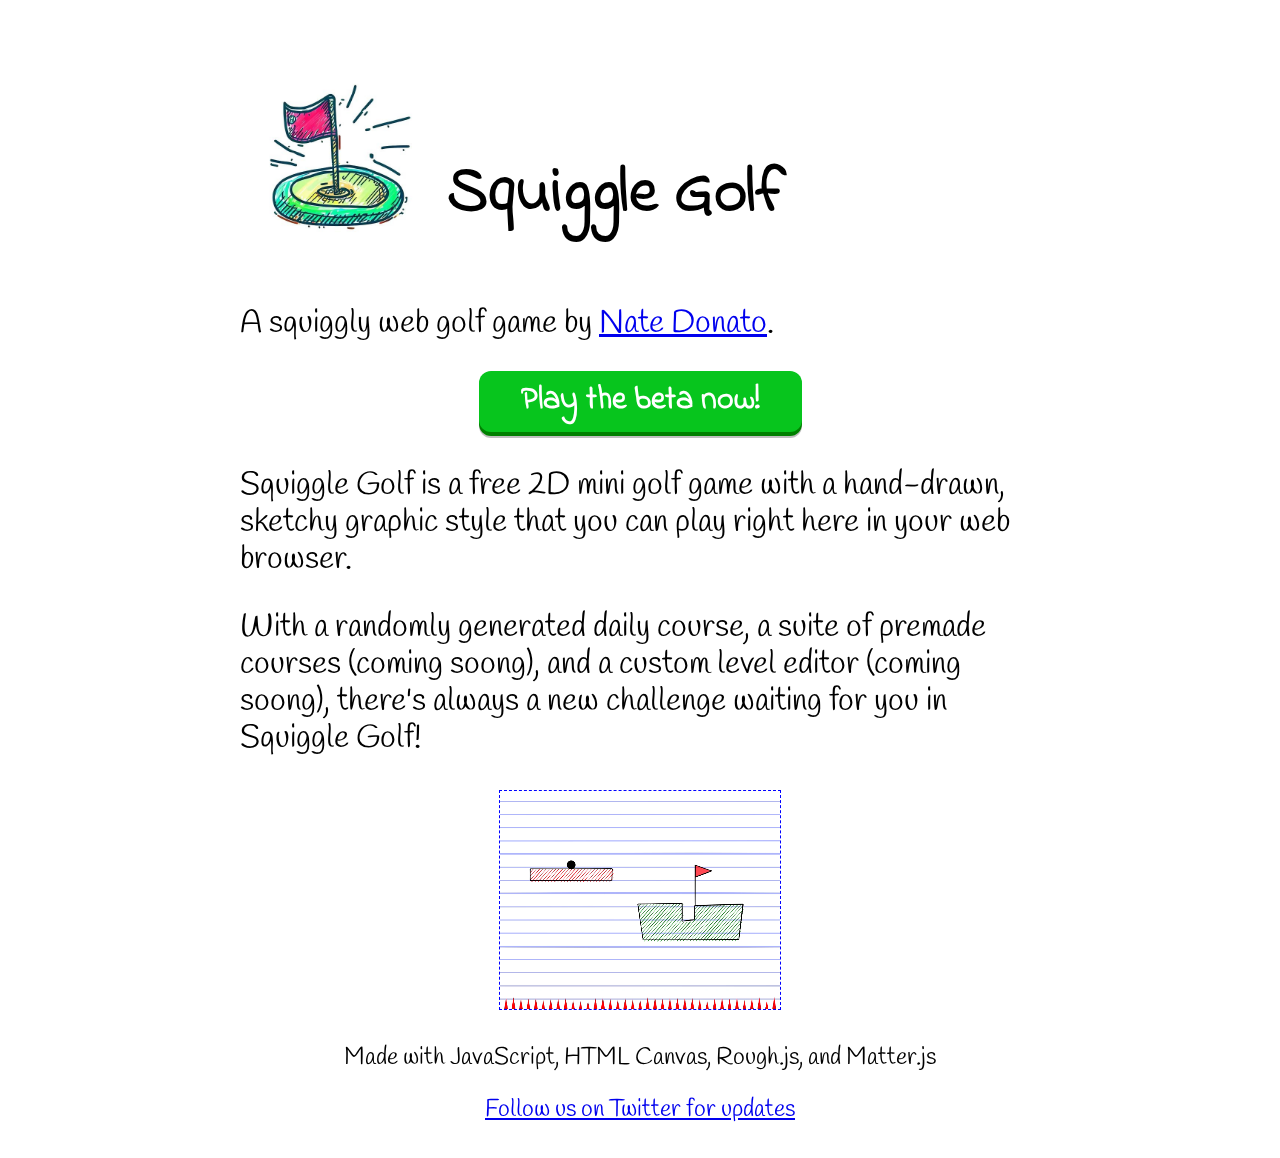
<file: index.html>
<!DOCTYPE html>
<html lang="en">

<head>
  <meta charset="UTF-8">
  <meta http-equiv="X-UA-Compatible" content="IE=edge">
  <meta name="viewport" content="width=device-width, initial-scale=1.0">
  <link rel="stylesheet" href="./style.css">
  <link rel="shortcut icon" href="./favicon.ico" type="image/x-icon">
  <title>Squiggle Golf</title>
</head>

<body>
  <main class="splash">

    <img id="icon" src="./img/hole1.jpeg" alt="Squiggle Golf">
    <h1>Squiggle Golf</h1>
    <p>A squiggly web golf game by <a href="https://www.natedonato.com">Nate Donato</a>.</p>
    <a class="playbutton" href="./game">
      <span class="playbutton__shadow"></span>
      <span class="edge"></span>
      <span class="playbutton__face">
        Play the beta now!
      </span>
    </a>
    <p>Squiggle Golf is a free 2D mini golf game with a hand-drawn, sketchy graphic style that you can play right here
      in your
      web browser.
    </p>
    
    <p>
      With a randomly generated daily course, a suite of premade courses (coming soong), and a custom level editor (coming soong), there's always a
      new challenge waiting for you in Squiggle Golf!</p>
      <video class="vid" autoplay="" loop="" muted="" playsinline="" src="./howto.mov" onclick="this.play()"></video>
    </main>
    <footer>
      <p>Made with JavaScript, HTML Canvas, Rough.js, and Matter.js</p>
      <p><a href="https://twitter.com/SquiggleGolf">Follow us on Twitter for updates</a></p>
      <!-- <p class="tagline">A game by <a href="https://www.natedonato.com">Nate Donato</a>.</p> -->
  </footer>

  <script>
    let icon = document.getElementById('icon')
    setInterval(changeImg, 1500);
    let i = 1
    function changeImg() {
      i += 1;
      i %= 19;
      if (i === 0) { i = 1 }
      icon.src = './img/hole' + i + '.jpeg'
    }
  </script>
</body>

</html>
</file>
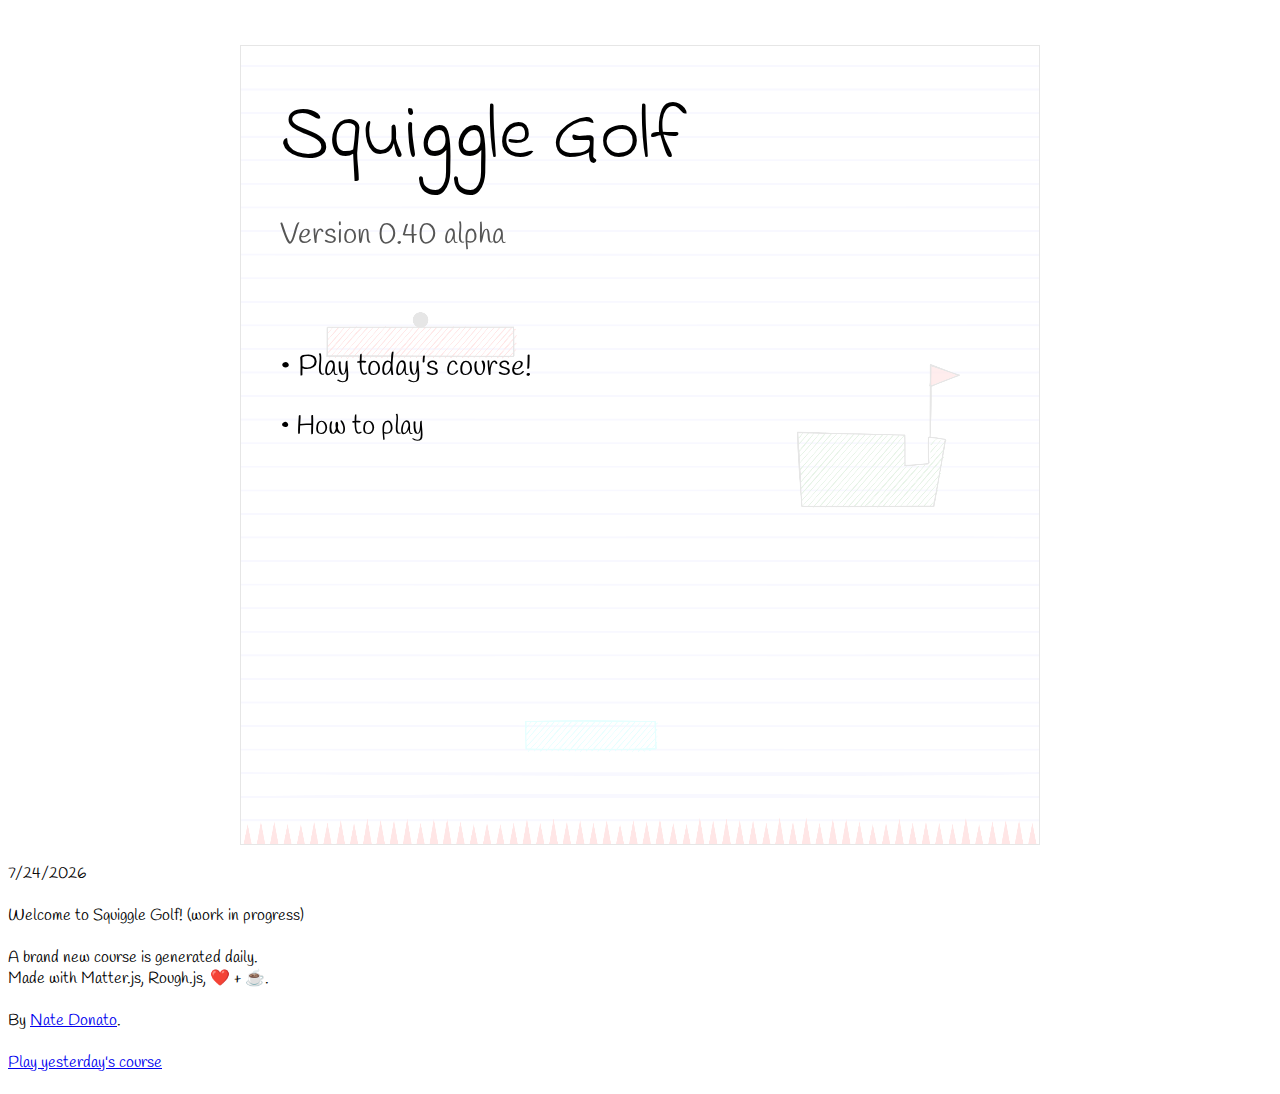
<file: game/index.html>
<!DOCTYPE html>
<html lang="en">

<head>
  <meta charset="UTF-8">
  <meta http-equiv="X-UA-Compatible" content="IE=edge">
  <meta name="viewport" content="width=device-width, initial-scale=1.0">
  <title>NateGolf</title>
  <link href="https://fonts.googleapis.com/css?family=Gloria+Hallelujah&display=block" rel="stylesheet" />
  <link rel="manifest" href="./manifest.webmanifest" />
  <script src="./matter.js"></script>
  <script src="./rough.js"></script>
  <script src="./decomp.js"></script>
  <script src="./seedrandom.min.js">
</script>

<style>
  /* fonts */
@import url("https://fonts.googleapis.com/css2?family=Indie+Flower&display=swap");
@import url("https://fonts.googleapis.com/css2?family=Handlee&display=swap");

@import url("https://fonts.googleapis.com/css2?family=Amatic+SC:wght@700&family=Handlee&display=swap");
h1,
.playbutton {
  font-family: "Indie Flower", cursive;
}

.playbutton {
  font-weight: 600;
}

body {
  font-family: "Handlee";
}

  *{
    box-sizing: border-box;
  }
  body,
  html {
    /* overflow: hidden; */
    height: 100%;
    /* margin: 5px; */
    margin-bottom: 100px;
  }

  .canvas-container {
    position: relative;
    display: block;
    margin: 2vh auto;
    margin-top: calc(50vh - 45vmin);
    max-width: min(100%, 90vmin, 800px);
    max-height: min(100%, 90vmin, 800px);
    width: auto;
    height: auto;
  }

  #canvas-overlay {
    /* display: none; */
    position: absolute;

    top: 0;
    bottom: 0;
    left: 0;
    right: 0;
  }

  #tutorial{
    display: none;
    text-align: center;
    width: 100%;
    height: 100%;
    background: rgba(255, 255, 255, 1);
    padding: 5%;
    border: 1px solid #cccccc;
    line-height: 2.5vmin;
  }

  #back{
    cursor: pointer;
  }
  #back:hover{
    opacity: 0.8
  }

  #splash {
    width: 100%;
    height: 100%;
    background: rgba(255, 255, 255, 0.9);
    padding: 5%;

  }

  .vid{
    width: 70%;
    height: auto;
    border: 1px dashed blue
  }

  .menubutton:hover {
    cursor: pointer;
    fill: green;
  }

  canvas {
    /* display: block;
    margin: 2vh auto;
    max-width: min(100%, 90vw, 800px);
    max-height: min(100%, 90vmin); */
    width: 100%;
    height: auto;
    border: 1px solid black;
  }
</style>

</head>

<body>

  <div class="canvas-container">
    <div id="canvas-overlay">

      <div id="splash">
        <svg viewBox="0 0 150 26" style="font-family: 'Indie Flower'">
          <text x="0" y="15">Squiggle Golf</text>
        </svg>
        <svg viewBox="0 0 400 70">
          <text fill="#555555" x="0" y="15">Version 0.40 alpha</text>
        </svg>
        <svg viewBox="0 0 400 30">
          <text id="playbtn" class="menubutton" x="0" y="15">• Play today's course!</text>
        </svg>
        <svg viewBox="0 0 420 30">
          <text id="howtobtn" class="menubutton" x="0" y="15">• How to play</text>
        </svg>
      </div>

      <div id="tutorial">

        <video class="vid" autoplay loop muted playsinline src="./howto.mov" onclick="this.play()"></video>
        <br />
        <br />
        <br />
        <br />
        <svg viewBox="0 0 420 30">
          <text x="0" y="15">1. Click and drag to aim</text>
        </svg>
        <svg viewBox="0 0 420 30">
          <text x="0" y="15">2. Release to hit</text>
        </svg>
        <svg viewBox="0 0 420 30">
          <text x="0" y="15">3. Aim for the hole!</text>
        </svg>
          <br />
          <br />
        <svg viewBox="0 0 420 30">
          <text id="back" fill="green" x="0" y="15">&lt;== Back to menu</text>
        </svg>

     
      </div>



    </div>
    <canvas id="canvas"></canvas>
  </div>

  <div id="date"></div>
  <br>
  <div>Welcome to Squiggle Golf! (work in progress)</div>
  <br>
  <div>A brand new course is generated daily. <br> Made with Matter.js, Rough.js, ❤️ + ☕.<br><br> By <a href="https://www.natedonato.com">Nate Donato</a>.</div>
  <br><a id="yesterday">Play yesterday's course</a>
  <br>
  <button class="add-button">Add Squiggle Golf PWA to homescreen!</button>

</body>

<script>

// register PWA
  if ('serviceWorker' in navigator) {
    navigator.serviceWorker.register('./sw.js').then(() => { console.log('Service Worker Registered'); });;
  }


  // Add to homescreen button
  let deferredPrompt;
  const addBtn = document.querySelector('.add-button');
  addBtn.style.display = 'none';

  window.addEventListener('beforeinstallprompt', (e) => {
    // Prevent Chrome 67 and earlier from automatically showing the prompt
    e.preventDefault();
    // Stash the event so it can be triggered later.
    deferredPrompt = e;
    // Update UI to notify the user they can add to home screen
    addBtn.style.display = 'block';

    addBtn.addEventListener('click', () => {
      // hide our user interface that shows our A2HS button
      addBtn.style.display = 'none';
      // Show the prompt
      deferredPrompt.prompt();
      // Wait for the user to respond to the prompt
      deferredPrompt.userChoice.then((choiceResult) => {
        if (choiceResult.outcome === 'accepted') {
          console.log('User accepted the A2HS prompt');
        } else {
          console.log('User dismissed the A2HS prompt');
        }
        deferredPrompt = null;
      });
    });
  });




// NateGolf, an experimental browser game.  We'll see how it goes...

  let overlay = document.getElementById('canvas-overlay')
  // ui logic
  document.getElementById('playbtn').onclick = () => {
    playing = true;
    overlay.style.display = "none";
  }

  document.getElementById('back').onclick = () => {
    document.getElementById("splash").style.display = "block";
    document.getElementById("tutorial").style.display = "none";
  }
  

  document.getElementById('howtobtn').onclick = () => {
    document.getElementById("splash").style.display = "none";
    document.getElementById("tutorial").style.display = "block";
  }


// begin seed logic

  let seed = new Date();
  const urlParams = new URLSearchParams(window.location.search);

  let code = urlParams.get('date');
  if (code && code.length > 0) {
    seed = new Date(code * 1000)
  }

  let lastSeed = new Date();
  lastSeed.setTime(seed.getTime() - (24 * 60 * 60 * 1000));

  let rng = new Math.seedrandom(seed.toLocaleDateString("en"));
  document.getElementById('date').textContent = seed.toLocaleDateString("en");

  document.getElementById('yesterday').setAttribute("href", `?date=${parseInt(lastSeed.getTime() / 1000).toFixed(0)}`)

  let nateRand = () => rng.quick();

  // gets value between X and Y at A%
  const lerp = (x, y, a) => x * (1 - a) + y * a;

  // clamps A to within bounds
  const clamp = (a, min = 0, max = 1) => Math.min(max, Math.max(min, a));

  // look up what percentage between X and Y value A is found at
  const invlerp = (x, y, a) => clamp((a - x) / (y - x));

  // given range x1y1, and second range x2y2, find where value A would lie if it was on the second range
  const range = (x1, y1, x2, y2, a) => lerp(x2, y2, invlerp(x1, y1, a));


      // utility functions
  function between(min, max) {
    return Math.floor(nateRand() * (max + 1 - min) + min);
  }

  function dist(bod1, bod2) {
    return Math.sqrt((bod1.position.x - bod2.position.x) ** 2 + (bod1.position.y - bod2.position.y) ** 2);
  }
  // end seed logic







  // begin Engine setup
  const Engine = Matter.Engine,
    Common = Matter.Common,
    Render = Matter.Render,
    // Runner = Matter.Runner,
    Bodies = Matter.Bodies,
    Body = Matter.Body,
    Composites = Matter.Composites,
    Composite = Matter.Composite,
    // MouseConstraint = Matter.MouseConstraint,
    Constraint = Matter.Constraint,
    Vector = Matter.Vector,
    Vertices = Matter.Vertices,
    Events = Matter.Events;
    Common.setDecomp(decomp);

  const engine = Engine.create();

  // end Engine setup

  let playing = false;





  // general level creation setup
  
    // setting level dimensions
  let width = 2400;
  let height = 2400;

  width = 2200;
  height = 2200;


  // function generateEntities(){

    // randomly generates one standard platform and position
    function randomGround() {
      let w = between(250, 450)
      let h = between(50, 90);
      let y = between(height / 4, height - h - height/12)
      let x = between(w / 2 + 100, width - w / 2 - 100)
      nid += 1;

      let plat = Bodies.rectangle(x, y, w, h, {
        isStatic: true,
        render: {
          id: nid,
          fill: null,
          stroke: 'black',
          fillStyle: 'none',
          type: "ground"
        }
      });
      plat.restitution = 0.4,
      plat.friction = 0.01;
      return plat;
    }


  // set up hole stuff
  // makes one putting green and detector
  function hole(){
    let w = between(350, 550)
    let h = between(140, 240);

    let holeW = between(55, 85)
    let holeH = between(75,85)
    let edge = 50;

    let holeX = between(edge, w-holeW - edge);

    let slightOffset = 15;

    let mediumOffset = 50;

    let corners = [{x: 0, y: between(-slightOffset, slightOffset),},
      {x: holeX, y: 0},
      {x: holeX, y: holeH + between(0,slightOffset)},
      {x: holeX + holeW, y: holeH + between(0,slightOffset)} ,
      {x: holeX+holeW, y: between(-slightOffset, slightOffset)},
      {x: w + between(-mediumOffset, mediumOffset), y: between(-slightOffset, slightOffset),},
      {x: w + between(-mediumOffset, mediumOffset),y:h + between(-slightOffset, slightOffset)},
      {x: 0 + between(-mediumOffset, mediumOffset), y: h}
    ];

    let holeVertices = corners;
    
    let myHole = Bodies.fromVertices(0,0, holeVertices,{ isStatic: true, render:{type: "hole", id:"hole"}})
    myHole.restitution = 0.3;
    myHole.friction = 0.001;
    

    let detector = Bodies.fromVertices(0, 0, [holeVertices[1], holeVertices[2], holeVertices[3], holeVertices[4]], { isStatic: true, isSensor: true, render: { type: 'detector', id: 'detector', fill: 'black', stroke: "black" }  })
    let detectorCentre = Vertices.centre(detector.vertices)
    
    return [myHole, detector,holeVertices];
  }

 

  function clearOverlap(A, B, airspace, hole){


    A = A.bounds;
    B = B.bounds;

    let r1 = {right: A.max.x, left: A.min.x, bottom: A.max.y, top: A.min.y - airspace}
    let r2 = {right: B.max.x, left: B.min.x, bottom: B.max.y, top: B.min.y}

    if(hole){
      r1.right += 150
      r1.left -= 150;
      r1. bottom += 150; 
    }

    function intersectRect(r1, r2) {
      return !(r2.left > r1.right ||
        r2.right < r1.left ||
        r2.top > r1.bottom ||
        r2.bottom < r1.top);
    }

    return intersectRect(r1,r2);

    
    // clear airspace
    let minX1 = boundsA.min.x;
    let maxX1 = boundsA.max.x;
  
    let minX2 = boundsB.min.x;
    let maxX2 = boundsB.max.x;
    
    let minY1 = boundsA.min.y - airspace;
    let maxY1 = boundsA.max.y;

    
    let minY2 = boundsB.min.y;
    let maxY2 = boundsB.max.y;

    
    let overX = true;
    let overY = true;


    if( (minX2 >= maxX1 || maxX2 <= minX1) ){
      // overlapping horizontally
      overX = false;
    }
    if( (minY2 >= maxY1 || maxY2 <= minY1) ){
      // overlapping vertically
      overY = false;
    }

    

    if(overX && overY  ){
      return true
    }else{
      return false
    }
  }

  function checkOverlap(radius, Xc, Yc, rect) {

    let X1 = rect.bounds.min.x;
    let X2 = rect.bounds.max.x;

    let Y1 = rect.bounds.min.y;
    let Y2 = rect.bounds.max.y;

    // Find the nearest point on the
    // rectangle to the center of
    // the circle
    let Xn = Math.max(X1, Math.min(Xc, X2));
    let Yn = Math.max(Y1, Math.min(Yc, Y2));

    // Find the distance between the
    // nearest point and the center
    // of the circle
    // Distance between 2 points,
    // (x1, y1) & (x2, y2) in
    // 2D Euclidean space is
    // ((x1-x2)**2 + (y1-y2)**2)**0.5
    let Dx = Xn - Xc;
    let Dy = Yn - Yc;
    return (Dx * Dx + Dy * Dy) <= radius * radius;
  }


  let Cx, Cy;
  let clickPos = { x: null, y: null }
  let mousePos = { x: null, y: null }



  // reset ball position
  function reset() {
    if(playing){

      attempts += 1;
      pastPoints.push([...points]);
      points = []
      redrawBg();
      // render();

      clickPos = { x: null, y: null }
      mousePos = { x: null, y: null }


      if(attempts > 5 && playing){
        playing = false;
        setTimeout(
          () => handleEnd("death"),
          20
        )
      }else{
        Body.setVelocity(ball, { x: 0, y: 0 })
        Body.setPosition(ball, { x: Cx, y: Cy })
      }
    }
  }

  let spikeHeights = [];
  let points = [];
  let pastPoints = [];
  let pastDeaths = [];
  let scribbles = [];
  let strokes = 0;
  let totalStrokes = 0;

  let attempts = 1;

  let platforms, myHole, detector, ball, holeVertices, gs = null;
  let nid;

  let currentHole = 0;
  let sunk = false;

  function loadLevel(JSON){
    sunk = false;

    spikeHeights = [];
    currentHole += 1;
    points = [];
    pastPoints = [];
    scribbles = [];
    strokes = 0;

    attempts = 1;
    nid = 1;
  }

  function resetLevel(){
    sunk = false;

    spikeHeights = [];
    currentHole += 1;
    points = [];
    pastPoints = [];
    scribbles = [];
    strokes = 0;

    attempts = 1;
    nid = 1;

    platforms = [];

    for (let i = 0; i < between(5, 20); i++) {
    // for (let i = 0; i < 2; i++) {
      platforms.push(randomGround());
    }

    platforms = platforms.sort((a, b) => a.position.x - b.position.x)




    // replace this with a better function that generates a start and finish, and deletes any platforms in their "airspace"

       
    let searching = true;
    while (searching) {

      platforms = platforms.sort((a, b) => a.position.x - b.position.x)

      searching = false;

      if(platforms.length < 2){platforms.push(randomGround());}

      for(let i = 1; i < platforms.length; i++ ){
        if (clearOverlap(platforms[0], platforms[i], 300) === true) {
        searching = true;
        platforms[i] = null;

        // platforms[i].render.stroke = "yellow"

      }

      platforms = platforms.filter(el => el !== null);


      for (let i = 0; i < platforms.length-1; i++) {
          if (clearOverlap(platforms[platforms.length-1], platforms[i], 500, true)) {
            platforms[i] = null;
            searching = true;
            
            // platforms[i].render.stroke = "yellow"

          }
      }

      platforms = platforms.filter(el => el !== null);
    }

  }






    let rad = 20;

    Cx = platforms[0].position.x
    Cy = platforms[0].position.y - 3 * rad;




    ball = Bodies.circle(Cx, Cy, rad, {
      restitution: 0,
      friction: 1,
      density: 0.004,
      render: {
        track: true,
        type: "ball",
      }
    })

    Body.setInertia(ball, Infinity);

    Body.setMass(ball, 1.17559968);


    platforms[0].render.fill = "red";
    Body.scale(platforms[0],1.2,1);

    // move Hole and detector into position
    [myHole, detector, holeVertices] = hole();

    Body.setPosition(myHole, platforms[platforms.length - 1].position);


    //get hole vertices
    let allVertices = [];
    myHole.parts.forEach(p => allVertices.push(...p.vertices));
    let seen = [];
    let vertices = [];

    allVertices.forEach(p => {
      if(seen[p.x+"%"+p.y] === undefined){
        vertices.push(p)
        seen[p.x + "%" + p.y] = true;
      }
    })

    let min = vertices.sort((a,b) => a.x - b.x )[0].x
    let min2 = [...holeVertices].sort((a,b) => a.x - b.x )[0].x
    
    let offsetX = min2 - min;
    min = vertices.sort((a,b) => a.y - b.y )[0].y
    min2 = [...holeVertices].sort((a,b) => a.y - b.y )[0].y

    let offsetY = min2 - min;

    holeVertices = holeVertices.map(el => ({ x: el.x - offsetX, y: el.y - offsetY }));

    let centre = Vertices.centre([holeVertices[1], holeVertices[2], holeVertices[3], holeVertices[4]]);

    Body.setPosition(detector, {
      x: detector.position.x + centre.x,
      y: detector.position.y + centre.y
    });

    platforms.pop();
    
    myHole.render.fill = "green";
    // myHole.render.stroke = "darkgreen";



    for(let i = 1; i < platforms.length; i++){
      let p = platforms[i]
      
      // ice
      if(between(1,4) === 1){
        p.render.stroke = 'aqua';
        p.render.fill = 'aqua';
        p.restitution = 0.75;
        p.friction = 0.003;
      }

      //sand
      if(between(1,4) === 1){
        p.render.stroke = "orange"
        p.render.fill = "#EDC9AF"
        p.restitution = 0.1;
        p.friction = 0.09; 
      }



    }





    Composite.clear(engine.world);


    let wallLeft = Bodies.rectangle(-40, height/2, 80, height, {
      isStatic: true,
      restitution: 0.7,
      friction: 0,
      render: {
        id: "wall",
        fill: null,
        stroke: "transparent",
        fillStyle: "none",
        type: "ground"
      }
    });
    let wallRight = Bodies.rectangle(width + 40, height/2, 80, height, {
      isStatic: true,
      restitution: 0.7,
      friction: 0,
      render: {
        id: "wall",
        fill: null,
        stroke: "transparent",
        fillStyle: "none",
        type: "ground"
      }
    });
    let wallTop = Bodies.rectangle(width / 2, -40, width, 80, {
      isStatic: true,
      restitution: 0.7,
      friction: 0,
      render: {
        id: "wall",
        fill: null,
        stroke: null,
        fillStyle: "transparent",
        type: "ground"
      }
    });

    wallLeft.restitution = 0.5;
    wallLeft.friction = 0;  
    wallRight.restitution = 0.5;
    wallRight.friction = 0;
    wallTop.restitution = 0.5;
    wallTop.friction = 0;
    
     Composite.add(engine.world, [
      ...platforms,
      ball,
      myHole,
      detector,
      wallLeft,
      wallRight,
      wallTop,
    ]);

    gs = {};








    return [platforms, myHole, detector, ball, holeVertices, gs]
  }

  resetLevel();



  // create runner
  // let runner = Runner.create({ isFixed: true });

  // run the engine
  // Runner.run(runner, engine);


  /** @type {HTMLCanvasElement} */
  const canvas = document.getElementById('canvas');

  const rc = rough.canvas(canvas);

  let generator = rc.generator;

  ctx = canvas.getContext('2d');
  canvas.width = width;
  canvas.height = height;

  ctx.lineWidth = 1;
  ctx.strokeStyle = '#ff0';
  ctx.fillStyle = '#000';



   // make pagelines
    let lines = generator.rectangle(0, 0, canvas.width, canvas.height, { stroke: 'transparent', fill: "rgba(0, 0, 255, 0.29)", hachureAngle: 90, strokeWidth: 10, fillWeight: 5, hachureGap: 65, seed: between(0,10000), roughness: 0.8 })

    //hidden canvas?
  const h_canvas = document.createElement('canvas');
  h_canvas.width = width;
  h_canvas.height = height;
  const h_ctx = h_canvas.getContext('2d');
  const h_rc = rough.canvas(h_canvas);

  //screenshot canvas
  const s_canvas = document.createElement('canvas');
  s_canvas.width = canvas.width;
  s_canvas.height = canvas.height;
  const s_ctx = s_canvas.getContext('2d');

  s_ctx.fillStyle = "white";
  s_ctx.fillRect(0,0,canvas.width, canvas.height);


  function drawSpikes(){
    let w = width / 60;
    
    h_ctx.fillStyle = "red"

    height = height + w;
    for(let i = 0; i * w < width; i++){

      h_ctx.beginPath();
      h_ctx.moveTo(w * i, height);
      if(!spikeHeights[i]){
        spikeHeights[i] = between(25, 30) / 10 * w
      }
      
      h_ctx.lineTo(w*i + w /2, height - spikeHeights[i]);
      h_ctx.lineTo(w * i + w, height);
      h_ctx.fill()



    }
    height = height - w;


  }


  function redrawBg(death){
    h_ctx.clearRect(0,0,width,height);
    h_rc.draw(lines)
    drawSpikes();



    // plot past points
    h_ctx.fillStyle = "rgba(0, 0, 0, 0.2)";
    pastPoints.forEach(line => {
      line.forEach(point => {
          h_ctx.beginPath();
          h_ctx.arc(point.x, point.y, 4, 2 * Math.PI, false);
          h_ctx.fill()
      })
    })
  
  }

  redrawBg();

 
  let prevTime = new Date();

  let fps = 0;
  function render() {

    let currTime = new Date();
    fps = 1000 / (currTime - prevTime);
    prevTime = currTime;

    // clear previous
    ctx.clearRect(0, 0, canvas.width, canvas.height);
    ctx.drawImage(h_canvas, 0,0)


    ctx.strokeStyle = "black"
    ctx.lineWidth = 1

    // get bodies
    let bodies = Composite.allBodies(engine.world);

    for (let i = 0; i < bodies.length; i += 1) {
      let nextBody = bodies[i];
      ctx.beginPath();
      let vertices = bodies[i].vertices;




      if (nextBody.render.track === true) {
        let center = Vertices.centre(vertices);
        if (points.length < 1) {
          points.push(center);
        }
        let dist = Math.sqrt((center.x - points[points.length - 1].x) ** 2 + (center.y - points[points.length - 1].y) ** 2);
        
        let unitV = [center.x - points[points.length - 1].x, center.y - points[points.length - 1].y].map(el => el / dist)
        
        while (dist >= 15) {

          let nextPoint = {}
          nextPoint.x = unitV[0] * 15 + points[points.length - 1].x
          nextPoint.y = unitV[1] * 15 + points[points.length - 1].y
          points.push(nextPoint);
          dist = Math.sqrt((center.x - points[points.length - 1].x) ** 2 + (center.y - points[points.length - 1].y) ** 2);

          h_ctx.fillStyle = "black";
          h_ctx.beginPath();
          h_ctx.arc(nextPoint.x, nextPoint.y, 4, 2 * Math.PI, false);
          h_ctx.fill()
          // dist = Math.sqrt((center.x - points[points.length - 1].x) ** 2 + (center.y - points[points.length - 1].y) ** 2);
          
        }
      }




      if(nextBody.render.type ==="detector"){
        //dont render
        // let id = nextBody.render.id;

        // if (gs[id] === undefined) {
        //     let g = generator.polygon(vertices.map(el => [el.x, el.y]), {
        //     stroke: "black", 
        //     strokeWidth: 3,
        //     fillWeight: 4,
        //     // fill: nextBody.render.fill,
        //     fill: "#13331b",
        //     fillStyle: nextBody.render.fillStyle,
        //     seed: between(1, 99999)
        //   });

        //   gs[id] = g;
        // }

        // rc.draw(gs[id]);

      }else if (nextBody.render.type === "ground") {
        let id = nextBody.render.id;

        if (gs[id] === undefined) {
          let g = generator.polygon(vertices.map(el => [el.x, el.y]), {
            stroke: nextBody.render.stroke, strokeWidth: 3,
            fill: nextBody.render.fill,
            seed: between(1, 99999)
          });

          gs[id] = g;
        }

        rc.draw(gs[id]);

      } else if(nextBody.render.type === "hole") {
        
        let id = nextBody.render.id;

        if (gs[id] === undefined) {
          let g = generator.polygon(holeVertices.map(el => [el.x, el.y]), {
            stroke: nextBody.render.stroke, 
            strokeWidth: 3,
            fill: nextBody.render.fill,
            fillStyle: nextBody.render.fillStyle,
            seed: between(1, 99999)
          });

          gs[id] = g;
        }

        rc.draw(gs[id]);

        // draw flag

        let slope = (holeVertices[5].y-holeVertices[4].y) / (holeVertices[5].x - holeVertices[4].x)
        let flagPos = [ holeVertices[4].x + 5, holeVertices[4].y + 5 * slope ];
        rc.line(flagPos[0], flagPos[1], flagPos[0], flagPos[1] - 200, { strokeWidth: 3 })

        rc.polygon(
          [
          [flagPos[0], flagPos[1] - 200], 
          [flagPos[0] + 80, flagPos[1] - 170], 
          [flagPos[0], flagPos[1] - 140]
      ],{
        strokeWidth: 3,
        fill: !sunk ? 'rgba(255,0,0,0.7)' : 'green', 
        fillStyle: "solid", }
          )
        // }
      }else{




        // ball
     

      }

    }


    // draw ball
    ctx.fillStyle = 'black';
    ctx.strokeStyle = 'black'
    ctx.lineWidth = 3;
    let vertices = ball.vertices;
    ctx.beginPath();
    ctx.moveTo(vertices[0].x, vertices[0].y);
    for (let j = 1; j < vertices.length; j += 1) {
      ctx.lineTo(vertices[j].x, vertices[j].y);
    }
    ctx.lineTo(vertices[0].x, vertices[0].y);
    ctx.closePath();
    ctx.fill();
    ctx.stroke();

    if(ball.position.y > height - width/30 || ball.position.x < 0 || ball.position.x > width){


      reset();
    }


    //text
    if(playing){
      ctx.fillStyle = "black";
      ctx.font = '52px Gloria Hallelujah'
      ctx.fillText(
        `Hole ${currentHole} / 9. Current strokes: ${strokes}`,
        100,100
        )
        let lives = ""
        
        ctx.fillStyle = "red";
        ctx.font = '82px Gloria Hallelujah'
        ctx.fillText(`${"♡".repeat(attempts-1)}${"♥".repeat(5-attempts+1)}`,width - 500,120)
        // ctx.strokeStyle = "black";
        // ctx.strokeText(`${"♡".repeat(attempts-1)}${"♥".repeat(5-attempts+1)}`,width - 500,120)

      if (fps >= 50) {
        ctx.fillStyle = "green";
      } else if (fps >= 40) {
        ctx.fillStyle = "yellow"
      } else {
        ctx.fillStyle = "red"
      }

      // ctx.fillText(
      //   `fps: ${Math.floor(fps)}`,
      //   100, 200
      // )
    }else{
      // end screen stuff?

    }
      

    // aim line arrow
    if(clickPos.x !== null && mousePos.x !== null && playing){
    let dist = Math.sqrt((clickPos.x - mousePos.x) ** 2 + (clickPos.y - mousePos.y) ** 2);
    let max = 400

    if (dist > max) {
      dist = max;
    }

    dist = (dist) / max

    let angle = -Math.atan2(clickPos.y - mousePos.y, clickPos.x - mousePos.x)
    let x = Math.cos(angle);
    let y = Math.sin(angle);
    x = x * 500.0 * dist
    y = y * 500.0 * dist
    let arrowL = 50
    let p2x = arrowL * Math.cos(angle + 4*Math.PI/5)
    let p2y = arrowL * Math.sin(angle + 4*Math.PI/5)
    let p3x = arrowL * Math.cos(angle + 6*Math.PI/5)
    let p3y = arrowL * Math.sin(angle + 6*Math.PI/5)

    ctx.beginPath();
    ctx.strokeStyle = "red"
    if(bombCount < 1){
      ctx.strokeStyle = "grey"
    }
    // rc.line(clickPos.x, clickPos.y, clickPos.x + x, clickPos.y - y,{stroke: ctx.strokeStyle, strokeWidth: 5, roughness: 1})
    // rc.line(clickPos.x + x + p2x, clickPos.y - y - p2y, clickPos.x + x, clickPos.y - y,{stroke: ctx.strokeStyle, strokeWidth: 5, roughness: 1})
    // rc.line(clickPos.x + x + p3x, clickPos.y - y - p3y, clickPos.x + x, clickPos.y - y,{stroke: ctx.strokeStyle, strokeWidth: 5, roughness: 1})

    rc.line(ball.position.x, ball.position.y, ball.position.x + x, ball.position.y - y,{stroke: ctx.strokeStyle, strokeWidth: 5, roughness: 1})
    rc.line(ball.position.x + x + p2x, ball.position.y - y - p2y, ball.position.x + x, ball.position.y - y,{stroke: ctx.strokeStyle, strokeWidth: 5, roughness: 1})
    rc.line(ball.position.x + x + p3x, ball.position.y - y - p3y, ball.position.x + x, ball.position.y - y,{stroke: ctx.strokeStyle, strokeWidth: 5, roughness: 1})



    }


  }

      document.body.appendChild(document.createElement('br'))



  let currentTime = performance.now();
  let physicsBuffer = 0;
  let physicsStep = 16;


  function gameLoop(){ 
    if(currentHole < 10) {
    //get time in ms since last frame
    let newTime = performance.now();
    let frameTime = newTime - currentTime;
    currentTime = newTime;

    // add time since last frame to physics buffer
    physicsBuffer += frameTime;

    while (physicsBuffer >= physicsStep) {
      Engine.update(engine, physicsStep);
      physicsBuffer -= physicsStep;
      // t += physicsStep;
      // console.log(steps)
    }

    // Engine.update(engine, 1000 / 60);
    render()

    window.requestAnimationFrame(gameLoop);
    }
  }
  window.requestAnimationFrame(gameLoop);


  let bombCount = 2;
  

  // collision sounds
  Events.on(engine, "collisionStart", (e) => {
    let pairs = e.pairs;
    for (i = 0; i < pairs.length; i++) {
      pair = pairs[i];
      // console.log(pair)
      if(pair.bodyA.render?.type === 'ball' || pair.bodyB.render?.type === 'ball'){
        // console.log(pair.collision.depth);
        let d = clamp(pair.collision.depth, 0,7);

        d = range(0, 7, 0.5, 1, d);
        console.log(d)

        // if(pair.collision.depth > 1){
        //   console.log('bounce2');
        // }
      }
      if (!pair.isActive){continue};



    }

  })


  Events.on(engine, "collisionActive", (e) => {
    let pairs = e.pairs;
    // console.log(pairs)

    for(let i = 0; i < pairs.length; i++){
      if(bombCount < 2 && ball.velocity.x ** 2 < 0.001 && ball.velocity.y ** 2 < 0.0001 && (pairs[i].bodyA.render?.type === 'ball' ||  pairs[i].bodyB.render?.type === 'ball')){
        bombCount = 2;
        Matter.Sleeping.set(ball, true)
      }

      if ((pairs[i].bodyA.render?.type === 'detector' || pairs[i].bodyB.render?.type === 'detector') && (pairs[i].bodyA.render?.type === 'ball' || pairs[i].bodyB.render?.type === 'ball')) {
        if(ball.velocity.x ** 2 < 0.001 && ball.velocity.y ** 2 < 0.001 && playing ){
          if(detector.bounds.min.y <= ball.position.y )
          {
            playing = false;
            sunk = true;
            render();
            setTimeout(handleEnd, 100)
          }

        }
      }


    }
  })

  async function handleEnd(reason){


    // if not finished
      if(reason === "death"){
        alert("💀 You died too many times 💀 - score of 12")
        strokes = 12;
      }else{
        if(strokes === 1){
          alert("⛳ You scored a hole in one!! ⛳")
        }else{
          alert(`You finished the hole in ${strokes} strokes!`);
        }
      }

    clickPos = { x: null, y: null }
    mousePos = { x: null, y: null }

    totalStrokes += strokes;


    // record hole score
    let scoreDiv = document.createElement('div')
    document.body.appendChild(document.createElement('br'))
    scoreDiv.innerText = `Hole ${currentHole} score: ${strokes}`
    document.body.appendChild(scoreDiv);
    playing = false;

    let url = canvas.toDataURL();
    let img = new Image();
    await new Promise(r => img.onload = r, img.src = url);
    // let gutter =(s_canvas.width - (s_canvas.width / 4) * 3) / 4;
    // s_ctx.drawImage(img,
    // ((currentHole-1) % 3) * ((s_canvas.width / 4) + gutter) + gutter, 
    // Math.floor((currentHole - 1) /3 ) * (s_canvas.height / 4 + gutter) + gutter,
    // s_canvas.width/4,s_canvas.height/4);
    s_ctx.drawImage(img,
    ((currentHole-1) % 3) * ((s_canvas.width / 3)), 
    Math.floor((currentHole - 1) /3 ) * (s_canvas.height / 3),
    s_canvas.width/3,
    s_canvas.height/3);
    
    if(currentHole < 9){
      resetLevel();
      redrawBg();
      playing = true;
    }else{
      document.body.appendChild(document.createElement('br'))

      let finalScoreDiv = document.createElement('div')
      finalScoreDiv.innerText = `Course total: ${totalStrokes} strokes`
      document.body.appendChild(finalScoreDiv);

      
      ctx.putImageData(s_ctx.getImageData(0,0,s_canvas.width, s_canvas.height),0,0)
      currentHole += 2
      
      alert(`You finished the entire course in ${totalStrokes} strokes, congrats!`);
    }

  }

  handleEnd = handleEnd.bind(this);


  clickPos = {x: null, y: null}
  mousePos = {x: null, y: null}

  canvas.addEventListener("mousedown", (e) => {
    e.preventDefault();
    clickPos = getMousePos(canvas, e);
    // console.log("mouseDown", clickPos)

    canvas.style.cursor = "pointer";
  });

  canvas.addEventListener("touchstart", (e) => {
      e.preventDefault();
      clickPos = getMousePos(canvas, e);
    // console.log("mouseDown", clickPos)
  }, { passive: false });

  document.addEventListener("mousemove",e=>{
    if(clickPos.x !== null){
      mousePos = getMousePos(canvas, e);
    }
  })

  canvas.addEventListener("touchmove",e=>{
    e.preventDefault();
    if(clickPos.x !== null){
      mousePos = getMousePos(canvas, e);
    }
  }, { passive: false })

  document.addEventListener("mouseup", 
    mouseUp
  )
  document.addEventListener("touchend", 
    mouseUp
  )

  function mouseUp(e){
    canvas.style.cursor = "default"
    if(mousePos.x === null){
      return;
    }

    // let mousePos = getMousePos(canvas, e);
    let ballPos = ball.position;
    let dist = Math.sqrt((clickPos.x - mousePos.x) ** 2 + (clickPos.y - mousePos.y) ** 2);
    let max = 400

    if (dist > max) {
      dist = max;
    }

    if (dist < 25) {
      dist = 25;
    }

    dist = (dist) / max

    let angle = -Math.atan2(clickPos.y - mousePos.y, clickPos.x - mousePos.x)


    let x = Math.cos(angle);
    let y = Math.sin(angle);

    x = x * 16 * 0.01 * dist
    y = y * 16 * 0.01 * dist

    if(bombCount > 0 && playing){
    Matter.Sleeping.set(ball, false)

    Body.applyForce(ball, ball.position, { x: x, y: -y })
    strokes += 1;
    bombCount -= 1;
    }

    clickPos = {x: null,y: null}
    mousePos = {x: null,y: null}
  }

  //explosion scribbles, depricated
  function scribblePoints(x, y, size, num) {
    let points = [];

    let path = new Path2D();

    for (let i = 0; i < num; i++) {
      let point = { x: x + between(-size / 2, size / 2), y: y + between(-size / 2, size / 2) }
      points.push(point);
    }

    path.moveTo(points[0].x, points[0].y);

    for (let i = 1; i < points.length; i++) {
      path.lineTo(points[i].x, points[i].y);
    }

    return path;
  }

  // get relative coordinate of mouse 
  function getMousePos(canvas, evt) {
    let rect = canvas.getBoundingClientRect();
    
    return {
      x: ((evt.clientX || evt.targetTouches[0].pageX) - rect.left) / (rect.right - rect.left) * canvas.width,
      y: ((evt.clientY || evt.targetTouches[0].pageY) - rect.top) / (rect.bottom - rect.top) * canvas.height
    };
  }

</script>


</html>
</file>
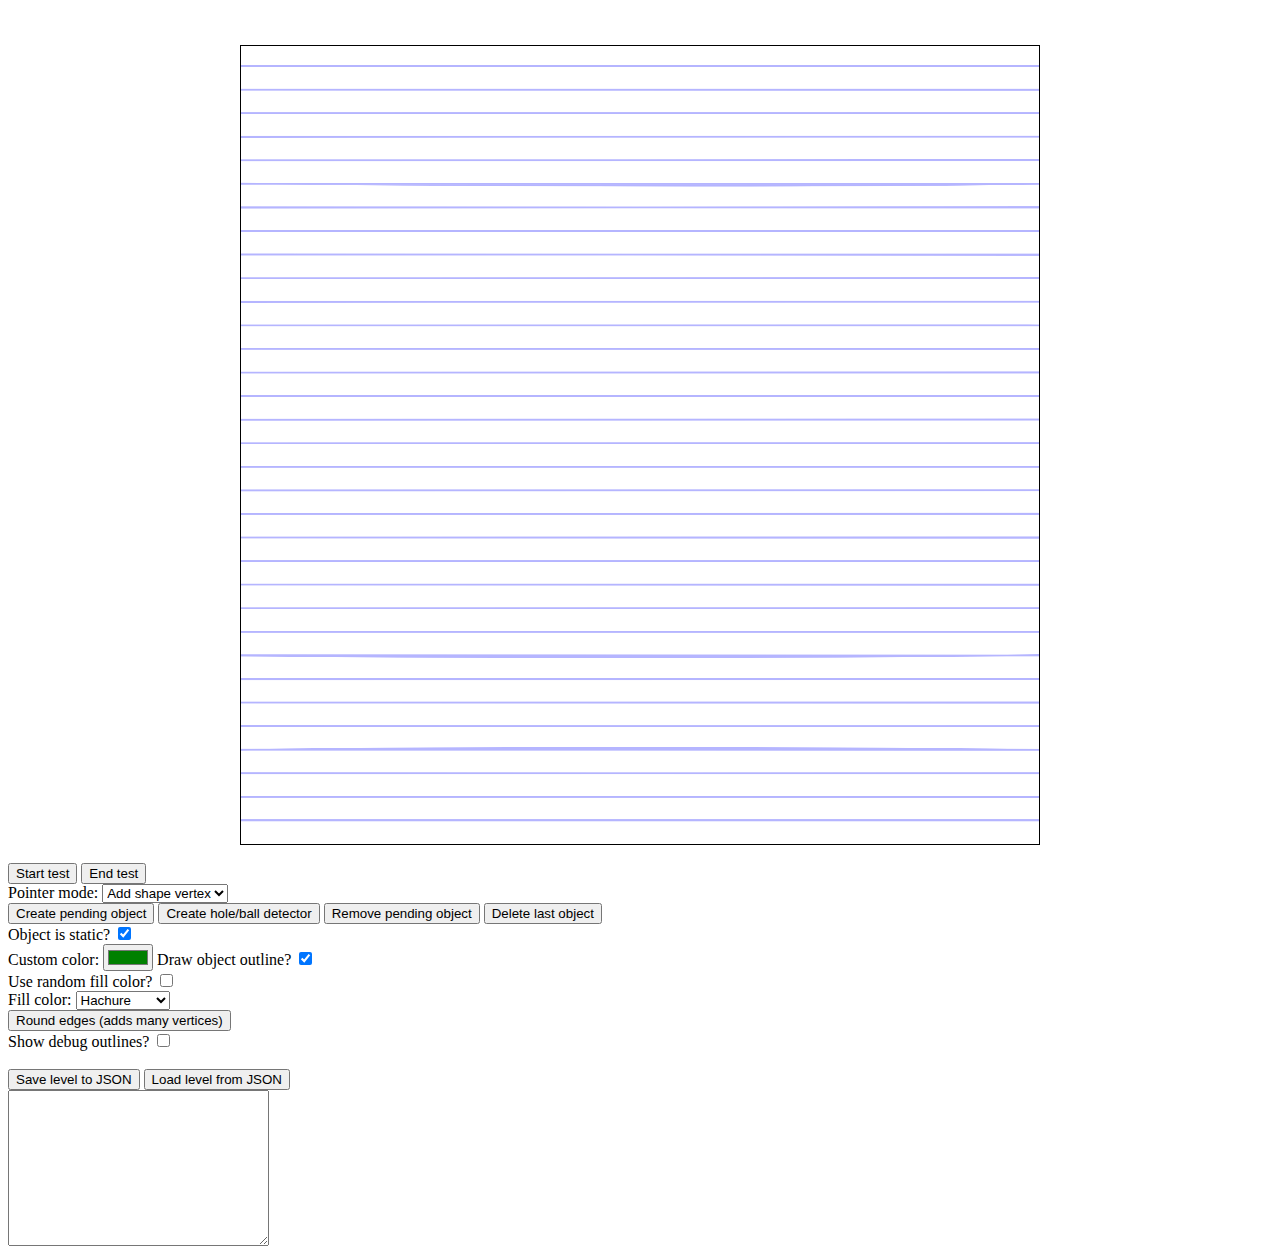
<file: game/editor/index.html>
<!DOCTYPE html>
<html lang="en">

<head>
  <meta charset="UTF-8">
  <meta http-equiv="X-UA-Compatible" content="IE=edge">
  <meta name="viewport" content="width=device-width, initial-scale=1.0">
  <title>NateGolf</title>
  <link href="https://fonts.googleapis.com/css?family=Gloria+Hallelujah&display=block" rel="stylesheet" />
  <script src="./matter.js"></script>
  <script src="./rough.js"></script>
  <script src="./decomp.js"></script>
  <script src="./seedrandom.min.js">
  </script>

  <style>
    * {
      box-sizing: border-box;
    }

    body,
    html {
      /* overflow: hidden; */
      height: 100%;
      /* margin: 5px; */
      margin-bottom: 100px;
    }

    .canvas-container {
      position: relative;
      display: block;
      margin: 2vh auto;
      margin-top: calc(50vh - 45vmin);
      max-width: min(100%, 90vmin, 800px);
      max-height: min(100%, 90vmin, 800px);
      width: auto;
      height: auto;
    }

    #canvas-overlay {
      /* display: none; */
      position: absolute;

      top: 0;
      bottom: 0;
      left: 0;
      right: 0;
    }

    #tutorial {
      display: none;
      text-align: center;
      width: 100%;
      height: 100%;
      background: rgba(255, 255, 255, 1);
      padding: 5%;
      border: 1px solid #cccccc;
      line-height: 2.5vmin;
    }

    #back {
      cursor: pointer;
    }

    #back:hover {
      opacity: 0.8
    }

    #splash {
      width: 100%;
      height: 100%;
      background: rgba(255, 255, 255, 0.9);
      padding: 5%;

    }

    .vid {
      width: 70%;
      height: auto;
      border: 1px dashed blue
    }

    .menubutton:hover {
      cursor: pointer;
      fill: green;
    }

    canvas {
      /* display: block;
    margin: 2vh auto;
    max-width: min(100%, 90vw, 800px);
    max-height: min(100%, 90vmin); */
      width: 100%;
      height: auto;
      border: 1px solid black;
    }
  </style>

</head>

<body>

  <div class="canvas-container">
    <canvas id="canvas"></canvas>
  </div>
  <button onclick="runTest()"> Start test </button>
  <button onclick="endTest()"> End test </button>
  <br>
  Pointer mode: <select name="mode" id="mode">
    <option value="drawLine">Freehand line </option>
    <option value="draw">Freehand shape</option>
    <option selected value="edge">Add shape vertex</option>
    <!-- <option value="pick">edit</option> -->
    <option value="flag">Add flag</option>
    <option value="addBall">Add ball start</option>
    <option value="test">Playtest</option>
  </select>
  <br>
  <button onclick="writeObject()"> Create pending object </button>
  <button onclick="writeDetector()"> Create hole/ball detector </button>
  <button onclick="vertices = []"> Remove pending object </button>
  <button onclick="removeLastObject()"> Delete last object </button>
  <br>
  Object is static? <input checked type="checkbox" id="static">
  <br>
  Custom color: <input type="color" name="color" id="color" value="#008000">
  Draw object outline? <input type="checkbox" name="stroke" id="stroke" checked>
  <br>
  Use random fill color? <input type="checkbox" name="randomColor" id="randomColor">
  <br>
  Fill color:
  <select name="" id="fill">
    <option value="solid">Solid</option>
    <option selected value="hachure">Hachure</option>
    <option value="zigzag">Zigzag</option>
    <option value="cross-hatch">Cross hatch</option>
    <option value="dots">Dots</option>
    <option value="dashed">Dashed</option>
    <option value="zigzag-line">Zigzag-line</option>
  </select>
  <br>
  <button onclick="chaikinize()"> Round edges (adds many vertices) </button>
  <br>
  Show debug outlines? <input type="checkbox" id="debug" onclick="redrawBg()">
  <br>
  <br>
  <button onclick="levelToJSON()">Save level to JSON</button>
  <button onclick="recreateLevel()">Load level from JSON</button>
  <br>
  <textarea name="leveldata" id="levelData" cols="30" rows="10"></textarea>
</body>

<script>
  // seed / rng
  let seed = new Date();
  const urlParams = new URLSearchParams(window.location.search);

  let code = urlParams.get('date');
  if (code && code.length > 0) {
    seed = new Date(code * 1000)
  }

  let lastSeed = new Date();
  lastSeed.setTime(seed.getTime() - (24 * 60 * 60 * 1000));

  let rng = new Math.seedrandom(seed.toLocaleDateString("en"));
  let nateRand = () => rng.quick();


  // helper functions
  // gets value between X and Y at A%
  const lerp = (x, y, a) => x * (1 - a) + y * a;

  // clamps A to within bounds
  const clamp = (a, min = 0, max = 1) => Math.min(max, Math.max(min, a));

  // look up what percentage between X and Y value A is found at
  const invlerp = (x, y, a) => clamp((a - x) / (y - x));

  // given range x1y1, and second range x2y2, find where value A would lie if it was on the second range
  const range = (x1, y1, x2, y2, a) => lerp(x2, y2, invlerp(x1, y1, a));

  // get random integer between min and max
  function between(min, max) {
    return Math.floor(nateRand() * (max + 1 - min) + min);
  }

  // calculate distance between two matter bodies
  function dist(bod1, bod2) {
    return Math.sqrt((bod1.position.x - bod2.position.x) ** 2 + (bod1.position.y - bod2.position.y) ** 2);
  }

  // utility function to get mouse position
  function getMousePos(canvas, evt) {
    let rect = canvas.getBoundingClientRect();

    return {
      x: ((evt.clientX || evt.targetTouches[0].pageX) - rect.left) / (rect.right - rect.left) * canvas.width,
      y: ((evt.clientY || evt.targetTouches[0].pageY) - rect.top) / (rect.bottom - rect.top) * canvas.height
    };
  }
  // end helper functions




  // begin matter js basic engine setup
  const Engine = Matter.Engine,
    Common = Matter.Common,
    Render = Matter.Render,
    // Runner = Matter.Runner,
    Bodies = Matter.Bodies,
    Body = Matter.Body,
    Composites = Matter.Composites,
    Composite = Matter.Composite,
    // MouseConstraint = Matter.MouseConstraint,
    Constraint = Matter.Constraint,
    Vector = Matter.Vector,
    Vertices = Matter.Vertices,
    Events = Matter.Events;
  Common.setDecomp(decomp);
  const engine = Engine.create();
  // end Engine setup




  // initialize some gameplay variables
  let playing = false;
  let attempts = 1;
  let bombCount = 2;
  let clickPos = { x: null, y: null }
  let mousePos = { x: null, y: null }
  let hidespikes = true;
  let spikeHeights = [];
  let points = [];
  let pastPoints = [];
  let pastDeaths = [];
  let scribbles = [];
  let strokes = 0;
  let totalStrokes = 0;
  let currentHole = 0;
  let sunk = false;
  let Cx, Cy, ball;
  // end gameplay variable initialization





  // canvas creation setup
  // setting level dimensions
  let width = 2400;
  let height = 2400;
  width = 2200;
  height = 2200;
  const canvas = document.getElementById('canvas');
  // set up rough stuff
  const rc = rough.canvas(canvas);
  let generator = rc.generator;

  /** @type {CanvasRenderingContext2D} */
  ctx = canvas.getContext('2d');
  canvas.width = width;
  canvas.height = height;
  ctx.lineWidth = 1;
  ctx.strokeStyle = '#ff0';
  ctx.fillStyle = '#000';
  // make pagelines
  let lines = generator.rectangle(0, 0, canvas.width, canvas.height, { stroke: 'transparent', fill: "rgba(0, 0, 255, 0.29)", hachureAngle: 90, strokeWidth: 10, fillWeight: 5, hachureGap: 65, seed: between(0, 10000), roughness: 0.8 })
  //background canvas setup
  const h_canvas = document.createElement('canvas');
  h_canvas.width = width;
  h_canvas.height = height;
  const h_ctx = h_canvas.getContext('2d');
  const h_rc = rough.canvas(h_canvas);

  //"screenshot" canvas
  const s_canvas = document.createElement('canvas');
  s_canvas.width = canvas.width;
  s_canvas.height = canvas.height;
  const s_ctx = s_canvas.getContext('2d');
  s_ctx.fillStyle = "white";
  s_ctx.fillRect(0, 0, canvas.width, canvas.height);
  // rough generator shape cache
  let gs = [];
  // draw initial background
  redrawBg();
  // end canvas setup




  // rendering utility functions
  // draw spkes along bottom of page
  function drawSpikes() {
    let w = width / 60;
    h_ctx.fillStyle = "red"
    height = height + w;
    for (let i = 0; i * w < width; i++) {
      h_ctx.beginPath();
      h_ctx.moveTo(w * i, height);
      if (!spikeHeights[i]) {
        spikeHeights[i] = between(25, 30) / 10 * w
      }
      h_ctx.lineTo(w * i + w / 2, height - spikeHeights[i]);
      h_ctx.lineTo(w * i + w, height);
      h_ctx.fill()
    }
    height = height - w;
  }
  // redraw full background canvas scene
  function redrawBg() {
    h_ctx.clearRect(0, 0, width, height);
    h_rc.draw(lines)
    if (!hidespikes) {
      drawSpikes();
    }

    drawPlats(engine.world.bodies, true);

    // plot past points
    h_ctx.fillStyle = "rgba(0, 0, 0, 0.2)";
    pastPoints.forEach(line => {
      line.forEach(point => {
        h_ctx.beginPath();
        h_ctx.arc(point.x, point.y, 4, 2 * Math.PI, false);
        h_ctx.fill()
      })
    })

  }

  // draw custom objects
  function drawPlats(bodies, isStatic) {
    bodies.forEach(nextBody => {
      if (nextBody.isStatic !== isStatic) {
        return
      };
      let t_ctx, t_rc;

      // pick which canvas to write to (background or foreground) for static or non static objects
      if (isStatic === true) {
        t_ctx = h_ctx;
        t_rc = h_rc;
      } else {
        t_ctx = ctx;
        t_rc = rc;
      }
      
      // render shape
      if (nextBody.render.type === "shape") {
        let id = nextBody.render.id;
        let parts = nextBody.parts
        let outerVertices = []

        // generate and cache rough sprite
        if (gs[id] === undefined) {
          let g = generator.polygon(nextBody.render.points.map(el => [el.x, el.y]), {
            stroke: nextBody.render.stroke, strokeWidth: 3,
            fillStyle: nextBody.render.fillStyle,
            fill: nextBody.render.fill,
            seed: between(1, 99999),
          });
          gs[id] = g
        }

        // handle rotation and positioning of sprite
        let offset = [nextBody.position.x - nextBody.render.center.x, nextBody.position.y - nextBody.render.center.y]
        t_ctx.save();
        t_ctx.translate(nextBody.position.x, nextBody.position.y);
        t_ctx.rotate(nextBody.angle);
        t_ctx.translate(-nextBody.position.x, -nextBody.position.y);
        t_ctx.translate(...offset)
        t_rc.draw(gs[id]);
        t_ctx.setTransform(1, 0, 0, 1, 0, 0);
      }

      // debug rendering
      if (document.getElementById('debug').checked === true) {
        let id = nextBody.render.id;
        let parts = nextBody.parts
        let outerVertices = []
        if (nextBody.render.type === "shape" || nextBody.render.type === "detector") {
          nextBody.parts.forEach((part, idx) => {
            let fill;
            if (nextBody.render.type === "detector") {
              fill = 'rgba(255,0,0,0.2)'
            } else {
              fill = idx === 0 && parts.length > 1 ? "rgba(0,0,255,0.1)" : "rgba(0,0,255,0.5)"
            }
            let g2 = generator.polygon(part.vertices.map(el => [el.x, el.y]), {
              stroke: nextBody.render.stroke, strokeWidth: 3,
              fill: fill,
              fillStyle: "solid",
              seed: 1,
            });
            t_rc.draw(g2);
          })

          t_ctx.fillStyle = "blue"
          t_ctx.fillRect(nextBody.position.x, nextBody.position.y, 20, 20)
          t_ctx.fillStyle = 'green'
          t_ctx.fillRect(nextBody.render.center.x, nextBody.render.center.y, 10, 10)
        }
      }

    })
  }




  // main game loop live rendering function
  function render() {
    let currTime = new Date();
    fps = 1000 / (currTime - prevTime);
    prevTime = currTime;

    // clear previous
    ctx.clearRect(0, 0, canvas.width, canvas.height);
    ctx.drawImage(h_canvas, 0, 0)
    ctx.strokeStyle = "black"
    ctx.lineWidth = 1

    // get all current world bodies
    let bodies = Composite.allBodies(engine.world);

    // draw non static platforms and objects
    drawPlats(bodies, false);

    // editor: draw shape in progress
    if (vertices[0]) {
      // draw shape edges
      ctx.beginPath();
      ctx.moveTo(vertices[0].x, vertices[0].y);
      ctx.lineWidth = 5;
      ctx.setLineDash([5, 5]);
      vertices.forEach(vertex => {
        ctx.lineTo(vertex.x, vertex.y);
      })
      ctx.lineTo(vertices[0].x, vertices[0].y);
      ctx.stroke();

      // draw shape vertices
      ctx.setLineDash([]);
      vertices.forEach(vertex => {
        ctx.beginPath();
        ctx.arc(vertex.x, vertex.y, 10, 0, 2 * Math.PI);
        ctx.stroke();
      })
    }

    // editor: draw ball starting pos
    if (Cx !== undefined && Cy !== undefined && !playing) {
      ctx.fillStyle = 'rgba(0,0,0,0.5)';
      ctx.strokeStyle = 'rgba(0,0,0,0.5)'
      ctx.lineWidth = 3;
      ctx.beginPath();
      ctx.arc(Cx, Cy, 20, 0, 2 * Math.PI);
      ctx.closePath();
      ctx.fill();
      ctx.stroke();
    }

    //draw flag
    if (flagPos) {
      rc.line(flagPos[0], flagPos[1], flagPos[0], flagPos[1] - 200, { strokeWidth: 3 })

      rc.polygon(
        [
          [flagPos[0], flagPos[1] - 200],
          [flagPos[0] + 80, flagPos[1] - 170],
          [flagPos[0], flagPos[1] - 140]
        ], {
          strokeWidth: 3,
          fill: !sunk ? 'rgba(255,0,0,0.7)' : 'green',
          fillStyle: "solid",
      })
    }


    // draw ball position
    if (ball !== undefined) {
      ctx.fillStyle = 'black';
      ctx.strokeStyle = 'black'
      ctx.lineWidth = 3;
      let vertices = ball.vertices;
      ctx.beginPath();
      ctx.moveTo(vertices[0].x, vertices[0].y);
      for (let j = 1; j < vertices.length; j += 1) {
        ctx.lineTo(vertices[j].x, vertices[j].y);
      }
      ctx.lineTo(vertices[0].x, vertices[0].y);
      ctx.closePath();
      ctx.fill();
      ctx.stroke();

      // track ball's path and draw to background
      let center = { x: ball.position.x, y: ball.position.y }

      if (points.length < 1) {
        points.push(center);
      }

      let dist = Math.sqrt((center.x - points[points.length - 1].x) ** 2 + (center.y - points[points.length - 1].y) ** 2);
      let unitV = [center.x - points[points.length - 1].x, center.y - points[points.length - 1].y].map(el => el / dist)

      while (dist >= 15) {
        let nextPoint = {}
        nextPoint.x = unitV[0] * 15 + points[points.length - 1].x
        nextPoint.y = unitV[1] * 15 + points[points.length - 1].y
        points.push(nextPoint);
        dist = Math.sqrt((center.x - points[points.length - 1].x) ** 2 + (center.y - points[points.length - 1].y) ** 2);

        h_ctx.fillStyle = "black";
        h_ctx.beginPath();
        h_ctx.arc(nextPoint.x, nextPoint.y, 4, 2 * Math.PI, false);
        h_ctx.fill()
      }
    }

    // if (ball.position.y > height - width / 30 || ball.position.x < 0 || ball.position.x > width) {
    //   reset();
    // }

    // draw gameplay UI text
    // if (playing) {
    //   ctx.fillStyle = "black";
    //   ctx.font = '52px Gloria Hallelujah'
    //   ctx.fillText(
    //     `Hole ${currentHole} / 9. Current strokes: ${strokes}`,
    //     100, 100
    //   )
    //   let lives = ""

    //   ctx.fillStyle = "red";
    //   ctx.font = '82px Gloria Hallelujah'
    //   ctx.fillText(`${"♡".repeat(attempts - 1)}${"♥".repeat(5 - attempts + 1)}`, width - 500, 120)
    // } else {
    //   // end screen stuff?
    // }

    // // draw FPS display
    // if (fps >= 50) {
    //   ctx.fillStyle = "green";
    // } else if (fps >= 40) {
    //   ctx.fillStyle = "yellow"
    // } else {
    //   ctx.fillStyle = "red"
    // }
    // ctx.font = '52px Gloria Hallelujah'
    // ctx.fillText(
    //   `fps: ${Math.floor(fps)}`,
    //   50, 100
    // )

    // Draw gameplay shot aim line arrow
    if (playing && clickPos.x !== null && mousePos.x !== null) {
      let dist = Math.sqrt((clickPos.x - mousePos.x) ** 2 + (clickPos.y - mousePos.y) ** 2);
      let max = 400

      if (dist > max) {
        dist = max;
      }

      dist = (dist) / max

      let angle = -Math.atan2(clickPos.y - mousePos.y, clickPos.x - mousePos.x)
      let x = Math.cos(angle);
      let y = Math.sin(angle);
      x = x * 500.0 * dist
      y = y * 500.0 * dist
      let arrowL = 50
      let p2x = arrowL * Math.cos(angle + 4 * Math.PI / 5)
      let p2y = arrowL * Math.sin(angle + 4 * Math.PI / 5)
      let p3x = arrowL * Math.cos(angle + 6 * Math.PI / 5)
      let p3y = arrowL * Math.sin(angle + 6 * Math.PI / 5)

      ctx.beginPath();
      ctx.strokeStyle = "red"
      if (bombCount < 1) {
        ctx.strokeStyle = "grey"
      }
      rc.line(ball.position.x, ball.position.y, ball.position.x + x, ball.position.y - y, { stroke: ctx.strokeStyle, strokeWidth: 5, roughness: 1 })
      rc.line(ball.position.x + x + p2x, ball.position.y - y - p2y, ball.position.x + x, ball.position.y - y, { stroke: ctx.strokeStyle, strokeWidth: 5, roughness: 1 })
      rc.line(ball.position.x + x + p3x, ball.position.y - y - p3y, ball.position.x + x, ball.position.y - y, { stroke: ctx.strokeStyle, strokeWidth: 5, roughness: 1 })
    }
  }
  // end main render function

  


  // create a ball
  function makeBall() {
    if (Cx === undefined) {
      return undefined;
    }
    let ball = Bodies.circle(Cx, Cy, 20, {
      restitution: 0,
      friction: 1,
      density: 0.004,
      render: {
        track: true,
        type: "ball",
      }
    })

    Body.setInertia(ball, Infinity);

    Body.setMass(ball, 1.17559968);

    return ball;
  }






  // editor: activate test mode
  function runTest() {
    ball = makeBall();
    if (!ball) {
      alert("error: missing ball spawn");
      return;
    }
    playing = true
    clickPos = { x: null, y: null }
    mousePos = { x: null, y: null }
    document.getElementById('mode').value = 'test'

    Composite.add(engine.world, [
      ball
    ]);
  }
  //editor: end test move
  function endTest() {
    playing = false;
    sunk = false;
    Composite.remove(engine.world, [
      ball
    ]);
    ball = undefined;
    points = [];
    pastPoints = [];

    // reset all world bodies
    [...engine.world.bodies].forEach(body => {
      recreateObject(body, true)
    });

    redrawBg();
  }



  // begin gameplay loop stuff
  let currentTime = performance.now();
  let physicsBuffer = 0;
  let physicsStep = 16;
  let prevTime = new Date();
  let fps = 0;
  // main gameplay loop
  function gameLoop() {
    if (currentHole < 10) {
      //get time in ms since last frame
      let newTime = performance.now();
      let frameTime = newTime - currentTime;
      currentTime = newTime;

      // add time since last frame to physics buffer
      physicsBuffer += frameTime;

      while (physicsBuffer >= physicsStep) {
        if (playing) {
          Engine.update(engine, physicsStep);
        }
        physicsBuffer -= physicsStep;
      }

      render()

      window.requestAnimationFrame(gameLoop);
    }
  }
  window.requestAnimationFrame(gameLoop);

  // gameplay: handle ball actions
  Events.on(engine, "collisionActive", (e) => {
    let pairs = e.pairs;

    for (let i = 0; i < pairs.length; i++) {
      // if ball not moving much, sleep ball and reset available strokes
      if (ball.velocity.x ** 2 < 0.001 && ball.velocity.y ** 2 < 0.0001 && (pairs[i].bodyA.render?.type === 'ball' || pairs[i].bodyB.render?.type === 'ball')) {
        bombCount = 2;
        Matter.Sleeping.set(ball, true)
      }

      // if ball colliding with hole detector
      if ((pairs[i].bodyA.render?.type === 'detector' || pairs[i].bodyB.render?.type === 'detector') && (pairs[i].bodyA.render?.type === 'ball' || pairs[i].bodyB.render?.type === 'ball')) {
        if (ball.velocity.x ** 2 < 0.001 && ball.velocity.y ** 2 < 0.001 && playing) {
          let detector = [pairs[i].bodyA, pairs[i].bodyB].filter(el => el.render?.type === 'detector')[0];

          // if ball is in detector and not moving, hole is finished
          if (detector.bounds.min.y <= ball.position.y) {
            sunk = true;
          }
        }
      }
    }
  })






  // level editor functions:
  let vertices = [];
  let selection = document.getElementById('mode')
  let flagPos = null;

  // edge creation mode
  canvas.addEventListener("mousedown", (e) => {
    if (selection.value === 'edge') {
      e.preventDefault();
      clickPos = getMousePos(canvas, e);
      vertices.push(clickPos)
      canvas.style.cursor = "pointer";
    }
  });

  // freehand drawing mode, ball adding mode, flag creation mode, level testing mode
  let drawing = false;
  canvas.addEventListener("mousedown", (e) => {
    if (selection.value === 'draw') {
      e.preventDefault();
      clickPos = getMousePos(canvas, e);
      // console.log("mouseDown", clickPos)
      vertices.push(clickPos);
      canvas.style.cursor = "pointer";

      drawing = true;
    } else if (selection.value === 'addBall') {
      clickPos = getMousePos(canvas, e);
      Cx = clickPos.x;
      Cy = clickPos.y;
    } else if (selection.value === 'test') {
      e.preventDefault();
      clickPos = getMousePos(canvas, e);
      canvas.style.cursor = "pointer";
    } else if (selection.value === 'flag') {
      e.preventDefault();
      clickPos = getMousePos(canvas, e);
      flagPos = [clickPos.x, clickPos.y];
    }
  })

  // track freehand drawing movement
  canvas.addEventListener("mousemove", (e) => {
    if (selection.value === 'draw' && drawing === true) {
      vertices.push(getMousePos(canvas, e));
    }
  })

  // track level testing shot aiming movement
  document.addEventListener("mousemove", (e) => {
    if (selection.value === 'test') {
      if (clickPos.x !== null) {
        mousePos = getMousePos(canvas, e);
      }
    }
  })

  // track freehand drawing end or level testing shot fire
  document.addEventListener("mouseup", (e) => {
    if (selection.value === 'draw') {
      drawing = false;
    } else if (selection.value === 'test') {
      mouseUp(e);
    }
  })

  // execute gameplay shot
  function mouseUp(e) {
    canvas.style.cursor = "default"
    if (mousePos.x === null) {
      return;
    }

    let ballPos = ball.position;
    let dist = Math.sqrt((clickPos.x - mousePos.x) ** 2 + (clickPos.y - mousePos.y) ** 2);
    let max = 400

    if (dist > max) {
      dist = max;
    }

    if (dist < 25) {
      dist = 25;
    }

    dist = (dist) / max

    let angle = -Math.atan2(clickPos.y - mousePos.y, clickPos.x - mousePos.x)
    let x = Math.cos(angle);
    let y = Math.sin(angle);

    x = x * 16 * 0.01 * dist
    y = y * 16 * 0.01 * dist

    if (bombCount > 0 && playing) {
      Matter.Sleeping.set(ball, false)
      Body.applyForce(ball, ball.position, { x: x, y: -y })
      strokes += 1;
      bombCount -= 1;
    }

    clickPos = { x: null, y: null }
    mousePos = { x: null, y: null }
  }

  // editor: remove previously added object
  function removeLastObject() {
    Composite.remove(engine.world, engine.world.bodies[engine.world.bodies.length - 1])
    redrawBg();
  }

  // editor: write pending object to matter world
  function writeObject(e) {
    if (vertices.length > 0) {
      let center = Matter.Vertices.centre(vertices)
      let color = document.getElementById('randomColor').checked ? `hsl(${Math.random() * 360}, 100%, 40%)` : document.getElementById('color').value;
      let fillStyle = document.getElementById('fill').value
      let newPlat = Bodies.fromVertices(center.x, center.y, vertices, {
        isStatic: document.getElementById('static').checked === true,
        render: {
          type: "shape",
          points: vertices,
          center: {},
          originalCenter: center,
          fill: color,
          fillStyle: fillStyle,
          stroke: document.getElementById('stroke').checked ? 'black' : 'none',
          id: crypto.randomUUID(),
        }
      },
        true,
        0.0001,
        50,
        0.01
      );

      if (!newPlat) { alert('error'); vertices = []; return; }

      newPlat.restitution = 0.4,
        newPlat.friction = 0.01;

      let minX = Math.min(...vertices.map(el => el.x));
      let minY = Math.min(...vertices.map(el => el.y));

      let offset = { x: minX - newPlat.bounds.min.x, y: minY - newPlat.bounds.min.y };

      Body.translate(newPlat, offset);
      newPlat.render.center.x = newPlat.position.x
      newPlat.render.center.y = newPlat.position.y


      Composite.add(engine.world, [
        newPlat
      ]);

      redrawBg();

      vertices = [];
    }
  }

  // editor: write hole detector
  function writeDetector(e) {
    if (vertices.length > 0) {
      let prevDetector = engine.world.bodies.filter(el => el.render?.type === "detector");
      let center = Matter.Vertices.centre(vertices)
      let color = document.getElementById('randomColor').checked ? `hsl(${Math.random() * 360}, 100%, 40%)` : document.getElementById('color').value;
      let fillStyle = document.getElementById('fill').value
      let newPlat = Bodies.fromVertices(center.x, center.y, vertices, {
        isStatic: true,
        isSensor: true,
        render: {
          type: "detector",
          points: vertices,
          center: {},
          originalCenter: center,
          fill: color,
          fillStyle: fillStyle,
          stroke: 'none',
          id: crypto.randomUUID(),
        }
      },
        true,
        0.0001,
        50,
        0.01
      );

      if (!newPlat) { alert('error'); vertices = []; return; }

      newPlat.restitution = 0.4,
        newPlat.friction = 0.01;

      let minX = Math.min(...vertices.map(el => el.x));
      let minY = Math.min(...vertices.map(el => el.y));

      let offset = { x: minX - newPlat.bounds.min.x, y: minY - newPlat.bounds.min.y };

      Body.translate(newPlat, offset);
      newPlat.render.center.x = newPlat.position.x
      newPlat.render.center.y = newPlat.position.y

      if (prevDetector[0]) {
        console.log(prevDetector);
        alert('old detector removed');
        Composite.remove(engine.world, prevDetector);
      }

      Composite.add(engine.world, [
        newPlat
      ]);

      redrawBg();

      vertices = [];
    }
  }

  // serializer: save level to JSON object
  function levelToJSON() {
    if (playing === true) {
      alert("please end playtest");
      return;
    }
    let serialObj = {};

    // add hole spawn
    serialObj.Cx = Cx;
    serialObj.Cy = Cy;
    // add flag position
    serialObj.flagPos = flagPos;

    //add matter js objects;
    serialObj.bodies = [];
    engine.world.bodies.forEach(body => {
      console.log(body.render);
      let nextBody = {};
      nextBody.render = body.render;
      nextBody.isStatic = body.isStatic;
      nextBody.isSensor = body.isSensor;
      serialObj.bodies.push(nextBody);

      console.log(nextBody.render)

    })
    document.getElementById('levelData').value = JSON.stringify(serialObj);
    return JSON.stringify(serialObj);
  }

  // serializer: read level from json object
  function recreateLevel(json) {
    if (!json) {
      json = document.getElementById('levelData').value
    }
    // reset play attributes

    gs = [];

    // clear previous world
    Composite.clear(engine.world);

    // load JSON data
    let data = JSON.parse(json);
    Cx = data.Cx;
    Cy = data.Cy;
    flagPos = data.flagPos;

    data.bodies.forEach(body => {
      recreateObject(body)
    });
  }

  // serializer: recreate an object back to its original position and attributes
  function recreateObject(object, preExists) {

    let vertices = object.render.points;
    console.log("oldobject", object)

    if (vertices.length > 0) {
      let center = Matter.Vertices.centre(vertices)
      let color = object.render.fill;
      let fillStyle = object.render.fillStyle;

      let newPlat = Bodies.fromVertices(center.x, center.y, vertices, {
        isStatic: object.isStatic,
        isSensor: object.isSensor,
        render: {
          type: object.render.type,
          points: object.render.points,
          center: object.render.center,
          originalCenter: object.render.originalCenter,
          fill: object.render.fill,
          fillStyle: object.render.fillStyle,
          stroke: object.render.stroke,
          id: object.render.id
        }
      },
        true,
        0.0001,
        50,
        0.01
      );

      if (!newPlat) { alert('error'); vertices = []; return; }

      newPlat.restitution = 0.4,
      newPlat.friction = 0.01;

      let minX = Math.min(...vertices.map(el => el.x));
      let minY = Math.min(...vertices.map(el => el.y));

      let offset = { x: minX - newPlat.bounds.min.x, y: minY - newPlat.bounds.min.y };

      Body.translate(newPlat, offset);
      newPlat.render.center.x = newPlat.position.x
      newPlat.render.center.y = newPlat.position.y

      if (preExists === true) {
        Composite.remove(engine.world, object, true);
      }

      console.log('recreated')
      console.log(newPlat)

      Composite.add(engine.world, [
        newPlat
      ]);

      redrawBg();
    }
  }




  // editor: add chaikin curving
  function chaikinize() {
    if (!vertices) { return };
    vertices = vertices.map(el => [el.x, el.y]);
    vertices = chaikin(vertices, 1);
    vertices = vertices.map(el => { return ({ x: el[0], y: el[1] }) });
  }
  function chaikin(arr, num) {
    if (num === 0) return arr;
    const l = arr.length;
    const smooth = arr.map((c, i) => {
      return [
        [0.75 * c[0] + 0.25 * arr[(i + 1) % l][0], 0.75 * c[1] + 0.25 * arr[(i + 1) % l][1]],
        [0.25 * c[0] + 0.75 * arr[(i + 1) % l][0], 0.25 * c[1] + 0.75 * arr[(i + 1) % l][1]]
      ];
    }).flat();
    return num === 1 ? smooth : chaikin(smooth, num - 1);
  }


</script>


</html>
</file>
<file: style.css>
/* fonts */
@import url("https://fonts.googleapis.com/css2?family=Indie+Flower&display=swap");
@import url("https://fonts.googleapis.com/css2?family=Handlee&display=swap");

@import url("https://fonts.googleapis.com/css2?family=Amatic+SC:wght@700&family=Handlee&display=swap");
h1,
.playbutton {
  font-family: "Indie Flower", cursive;
}

.playbutton {
  font-weight: 600;
}

body {
  font-family: "Handlee";
}

/*! normalize.css v8.0.1 | MIT License | github.com/necolas/normalize.css */

/* Document
   ========================================================================== */

/**
 * 1. Correct the line height in all browsers.
 * 2. Prevent adjustments of font size after orientation changes in iOS.
 */

html {
  line-height: 1.15;
  /* 1 */
  -webkit-text-size-adjust: 100%;
  /* 2 */
}

/* Sections
   ========================================================================== */

/**
 * Remove the margin in all browsers.
 */

body {
  margin: 0;
}

/**
 * Render the `main` element consistently in IE.
 */

main {
  display: block;
}

/**
 * Correct the font size and margin on `h1` elements within `section` and
 * `article` contexts in Chrome, Firefox, and Safari.
 */

h1 {
  font-size: 2em;
  margin: 0.67em 0;
}

/* Grouping content
   ========================================================================== */

/**
 * 1. Add the correct box sizing in Firefox.
 * 2. Show the overflow in Edge and IE.
 */

hr {
  box-sizing: content-box;
  /* 1 */
  height: 0;
  /* 1 */
  overflow: visible;
  /* 2 */
}

/**
 * 1. Correct the inheritance and scaling of font size in all browsers.
 * 2. Correct the odd `em` font sizing in all browsers.
 */

pre {
  font-family: monospace, monospace;
  /* 1 */
  font-size: 1em;
  /* 2 */
}

/* Text-level semantics
   ========================================================================== */

/**
 * Remove the gray background on active links in IE 10.
 */

a {
  background-color: transparent;
}

/**
 * 1. Remove the bottom border in Chrome 57-
 * 2. Add the correct text decoration in Chrome, Edge, IE, Opera, and Safari.
 */

abbr[title] {
  border-bottom: none;
  /* 1 */
  text-decoration: underline;
  /* 2 */
  text-decoration: underline dotted;
  /* 2 */
}

/**
 * Add the correct font weight in Chrome, Edge, and Safari.
 */

b,
strong {
  font-weight: bolder;
}

/**
 * 1. Correct the inheritance and scaling of font size in all browsers.
 * 2. Correct the odd `em` font sizing in all browsers.
 */

code,
kbd,
samp {
  font-family: monospace, monospace;
  /* 1 */
  font-size: 1em;
  /* 2 */
}

/**
 * Add the correct font size in all browsers.
 */

small {
  font-size: 80%;
}

/**
 * Prevent `sub` and `sup` elements from affecting the line height in
 * all browsers.
 */

sub,
sup {
  font-size: 75%;
  line-height: 0;
  position: relative;
  vertical-align: baseline;
}

sub {
  bottom: -0.25em;
}

sup {
  top: -0.5em;
}

/* Embedded content
   ========================================================================== */

/**
 * Remove the border on images inside links in IE 10.
 */

img {
  border-style: none;
}

/* Forms
   ========================================================================== */

/**
 * 1. Change the font styles in all browsers.
 * 2. Remove the margin in Firefox and Safari.
 */

button,
input,
optgroup,
select,
textarea {
  font-family: inherit;
  /* 1 */
  font-size: 100%;
  /* 1 */
  line-height: 1.15;
  /* 1 */
  margin: 0;
  /* 2 */
}

/**
 * Show the overflow in IE.
 * 1. Show the overflow in Edge.
 */

button,
input {
  /* 1 */
  overflow: visible;
}

/**
 * Remove the inheritance of text transform in Edge, Firefox, and IE.
 * 1. Remove the inheritance of text transform in Firefox.
 */

button,
select {
  /* 1 */
  text-transform: none;
}

/**
 * Correct the inability to style clickable types in iOS and Safari.
 */

button,
[type="button"],
[type="reset"],
[type="submit"] {
  -webkit-appearance: button;
}

/**
 * Remove the inner border and padding in Firefox.
 */

button::-moz-focus-inner,
[type="button"]::-moz-focus-inner,
[type="reset"]::-moz-focus-inner,
[type="submit"]::-moz-focus-inner {
  border-style: none;
  padding: 0;
}

/**
 * Restore the focus styles unset by the previous rule.
 */

button:-moz-focusring,
[type="button"]:-moz-focusring,
[type="reset"]:-moz-focusring,
[type="submit"]:-moz-focusring {
  outline: 1px dotted ButtonText;
}

/**
 * Correct the padding in Firefox.
 */

fieldset {
  padding: 0.35em 0.75em 0.625em;
}

/**
 * 1. Correct the text wrapping in Edge and IE.
 * 2. Correct the color inheritance from `fieldset` elements in IE.
 * 3. Remove the padding so developers are not caught out when they zero out
 *    `fieldset` elements in all browsers.
 */

legend {
  box-sizing: border-box;
  /* 1 */
  color: inherit;
  /* 2 */
  display: table;
  /* 1 */
  max-width: 100%;
  /* 1 */
  padding: 0;
  /* 3 */
  white-space: normal;
  /* 1 */
}

/**
 * Add the correct vertical alignment in Chrome, Firefox, and Opera.
 */

progress {
  vertical-align: baseline;
}

/**
 * Remove the default vertical scrollbar in IE 10+.
 */

textarea {
  overflow: auto;
}

/**
 * 1. Add the correct box sizing in IE 10.
 * 2. Remove the padding in IE 10.
 */

[type="checkbox"],
[type="radio"] {
  box-sizing: border-box;
  /* 1 */
  padding: 0;
  /* 2 */
}

/**
 * Correct the cursor style of increment and decrement buttons in Chrome.
 */

[type="number"]::-webkit-inner-spin-button,
[type="number"]::-webkit-outer-spin-button {
  height: auto;
}

/**
 * 1. Correct the odd appearance in Chrome and Safari.
 * 2. Correct the outline style in Safari.
 */

[type="search"] {
  -webkit-appearance: textfield;
  /* 1 */
  outline-offset: -2px;
  /* 2 */
}

/**
 * Remove the inner padding in Chrome and Safari on macOS.
 */

[type="search"]::-webkit-search-decoration {
  -webkit-appearance: none;
}

/**
 * 1. Correct the inability to style clickable types in iOS and Safari.
 * 2. Change font properties to `inherit` in Safari.
 */

::-webkit-file-upload-button {
  -webkit-appearance: button;
  /* 1 */
  font: inherit;
  /* 2 */
}

/* Interactive
   ========================================================================== */

/*
 * Add the correct display in Edge, IE 10+, and Firefox.
 */

details {
  display: block;
}

/*
 * Add the correct display in all browsers.
 */

summary {
  display: list-item;
}

/* Misc
   ========================================================================== */

/**
 * Add the correct display in IE 10+.
 */

template {
  display: none;
}

/**
 * Add the correct display in IE 10.
 */

[hidden] {
  display: none;
}

/* end normalize.css */

body {
  padding: 10px;
}

.splash,
footer {
  font-size: 32px;
  width: 800px;
  max-width: 100%;
  margin: 0 auto;
}

.playbutton {
  margin: 0 auto;
  text-decoration: none;
  display: block;
  width: fit-content;
  position: relative;
  border: none;
  background: transparent;
  padding: 0;
  cursor: pointer;
  outline-offset: 4px;
  transition: filter 250ms;
}

.playbutton__shadow {
  position: absolute;
  top: 0;
  left: 0;
  width: 100%;
  height: 100%;
  border-radius: 12px;
  background: hsl(0deg 0% 0% / 0.25);
  will-change: transform;
  transform: translateY(2px);
  transition: transform 600ms cubic-bezier(0.3, 0.7, 0.4, 1);
}

.edge {
  position: absolute;
  top: 0;
  left: 0;
  width: 100%;
  height: 100%;
  border-radius: 12px;
  background: green;
}

.playbutton__face {
  display: block;
  width: fit-content;
  position: relative;
  padding: 12px 42px;
  border-radius: 12px;
  color: white;
  background: hsl(127, 93%, 40%);
  will-change: transform;
  transform: translateY(-4px);
  transition: transform 600ms cubic-bezier(0.3, 0.7, 0.4, 1);
}

.playbutton:hover {
  filter: brightness(110%);
}

.playbutton:hover .playbutton__face {
  transform: translateY(-5px);
  transition: transform 250ms cubic-bezier(0.3, 0.7, 0.4, 1.5);
}

.playbutton:active .playbutton__face {
  transform: translateY(-2px);
  transition: transform 34ms;
}

.playbutton:hover .playbutton__shadow {
  transform: translateY(3px);
  transition: transform 250ms cubic-bezier(0.3, 0.7, 0.4, 1.5);
}

.playbutton:active .playbutton__shadow {
  transform: translateY(1px);
  transition: transform 34ms;
}

.playbutton:focus:not(:focus-visible) {
  outline: none;
}

footer {
  text-align: center;
  font-size: 24px;
}

#icon {
  display: inline-block;
  width: 200px;
  margin-top: 50px;
  margin-bottom: -50px;
}

h1 {
  display: inline-block;
}

.vid{
  display: block;
  margin: 0 auto 35px;
  width: 35%;
  height: auto;
  border: 1px dashed blue;
}

@media screen and (max-width: 600px) {
  body{
    padding: 0px 10px;
  }

  #icon {
    display: block;
    margin: 0 auto -50px;
  }

  h1 {
    text-align: center;
    display: block;
  }

  .vid{
    width: 90%;
  }
}
</file>
